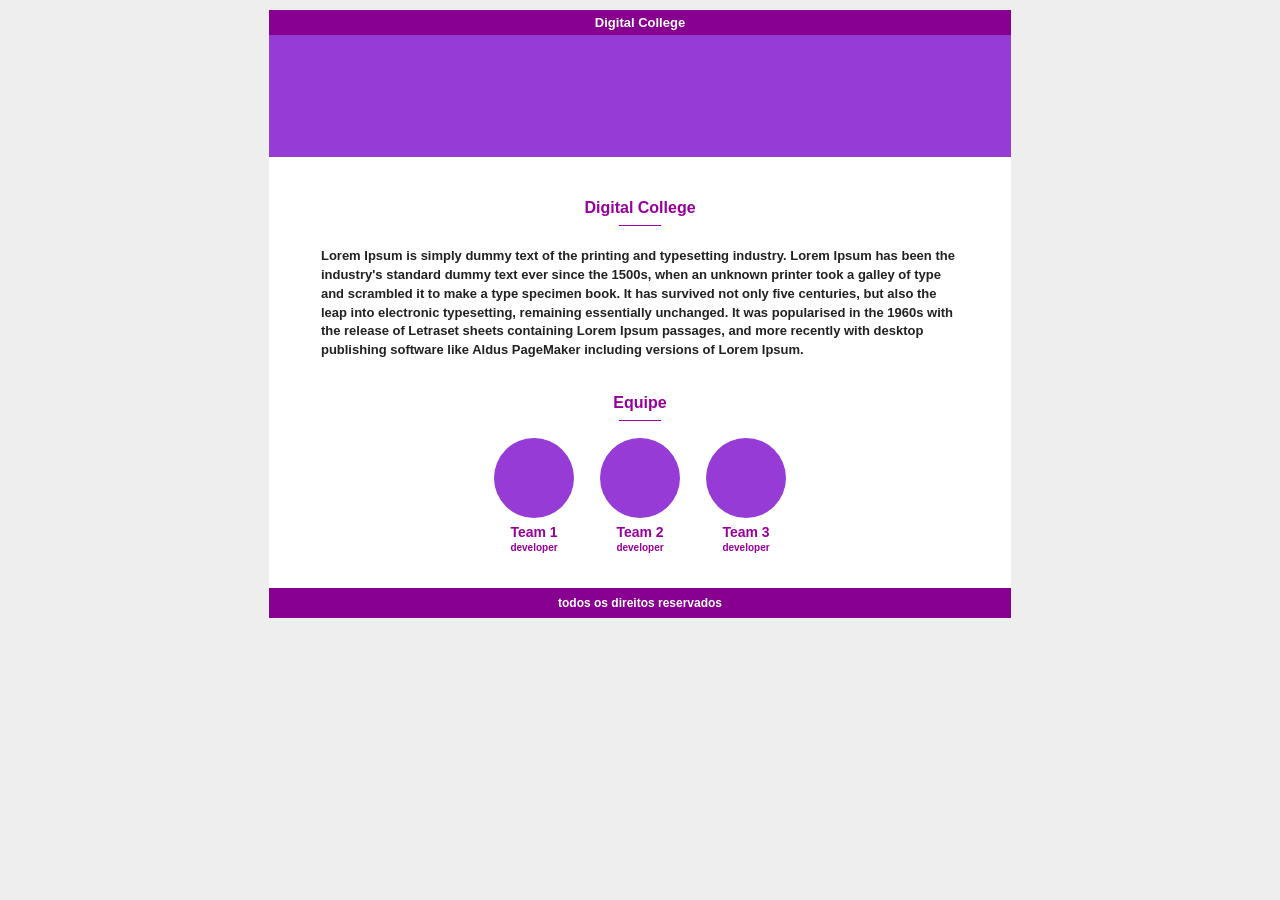
<file: digital_college/index.html>
<!DOCTYPE html>
<html lang="pt-BR">
<head>
    <meta charset="UTF-8">
    <meta name="viewport" content="width=device-width, initial-scale=1.0">
    <title>Digital College</title>
    <link rel="stylesheet" href="styles.css">
</head>
<body>
    <header class="topo">
        <h1>Digital College</h1>
    </header>

    <div class="banner"></div>

    <main>
        <section class="apresentacao">
            <h2>Digital College</h2>
            <div class="linha"></div>
            <p>
                Lorem Ipsum is simply dummy text of the printing and typesetting industry.
                Lorem Ipsum has been the industry's standard dummy text ever since the 1500s,
                when an unknown printer took a galley of type and scrambled it to make a
                type specimen book. It has survived not only five centuries, but also the
                leap into electronic typesetting, remaining essentially unchanged. It was
                popularised in the 1960s with the release of Letraset sheets containing
                Lorem Ipsum passages, and more recently with desktop publishing software
                like Aldus PageMaker including versions of Lorem Ipsum.
            </p>
        </section>

        <section class="equipe">
            <h2>Equipe</h2>
            <div class="linha"></div>

            <div class="times">
                <article class="time">
                    <div class="circulo"></div>
                    <h3>Team 1</h3>
                    <p>developer</p>
                </article>

                <article class="time">
                    <div class="circulo"></div>
                    <h3>Team 2</h3>
                    <p>developer</p>
                </article>

                <article class="time">
                    <div class="circulo"></div>
                    <h3>Team 3</h3>
                    <p>developer</p>
                </article>
            </div>
        </section>
    </main>

    <footer>
        <p>todos os direitos reservados</p>
    </footer>
</body>
</html>
</file>
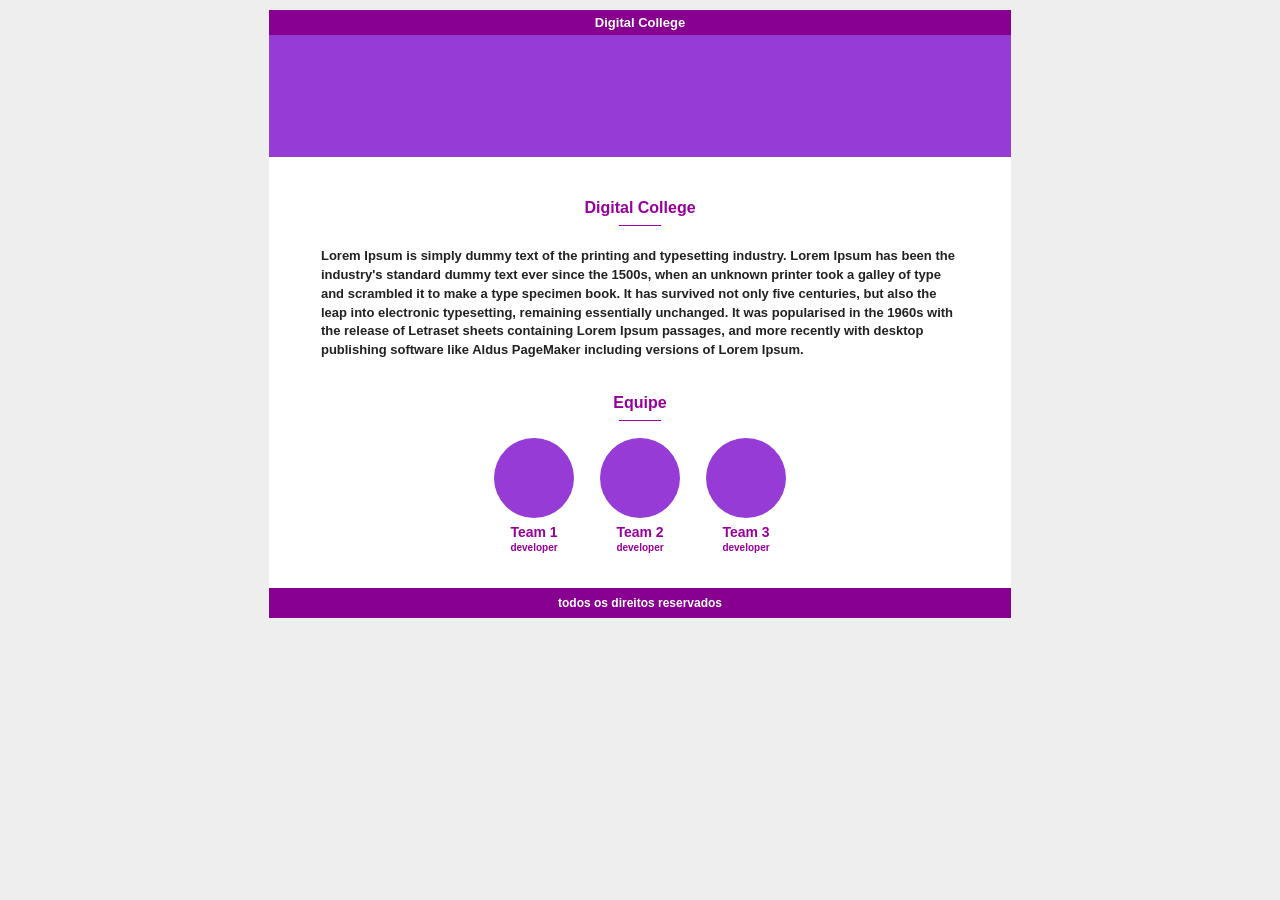
<file: digital_college_flexbox/index.html>
<!DOCTYPE html>
<html lang="pt-BR">
<head>
    <meta charset="UTF-8">
    <meta name="viewport" content="width=device-width, initial-scale=1.0">
    <title>Digital College</title>
    <link rel="stylesheet" href="styles.css">
</head>
<body>
    <header class="topo">
        <h1>Digital College</h1>
    </header>

    <div class="banner"></div>

    <main class="conteudo">
        <section class="apresentacao">
            <h2>Digital College</h2>
            <div class="linha"></div>
            <p>
                Lorem Ipsum is simply dummy text of the printing and typesetting industry.
                Lorem Ipsum has been the industry's standard dummy text ever since the 1500s,
                when an unknown printer took a galley of type and scrambled it to make a
                type specimen book. It has survived not only five centuries, but also the
                leap into electronic typesetting, remaining essentially unchanged. It was
                popularised in the 1960s with the release of Letraset sheets containing
                Lorem Ipsum passages, and more recently with desktop publishing software
                like Aldus PageMaker including versions of Lorem Ipsum.
            </p>
        </section>

        <section class="equipe">
            <h2>Equipe</h2>
            <div class="linha"></div>

            <div class="times">
                <article class="time">
                    <div class="circulo"></div>
                    <h3>Team 1</h3>
                    <p>developer</p>
                </article>

                <article class="time">
                    <div class="circulo"></div>
                    <h3>Team 2</h3>
                    <p>developer</p>
                </article>

                <article class="time">
                    <div class="circulo"></div>
                    <h3>Team 3</h3>
                    <p>developer</p>
                </article>
            </div>
        </section>
    </main>

    <footer class="rodape">
        <p>todos os direitos reservados</p>
    </footer>
</body>
</html>
</file>
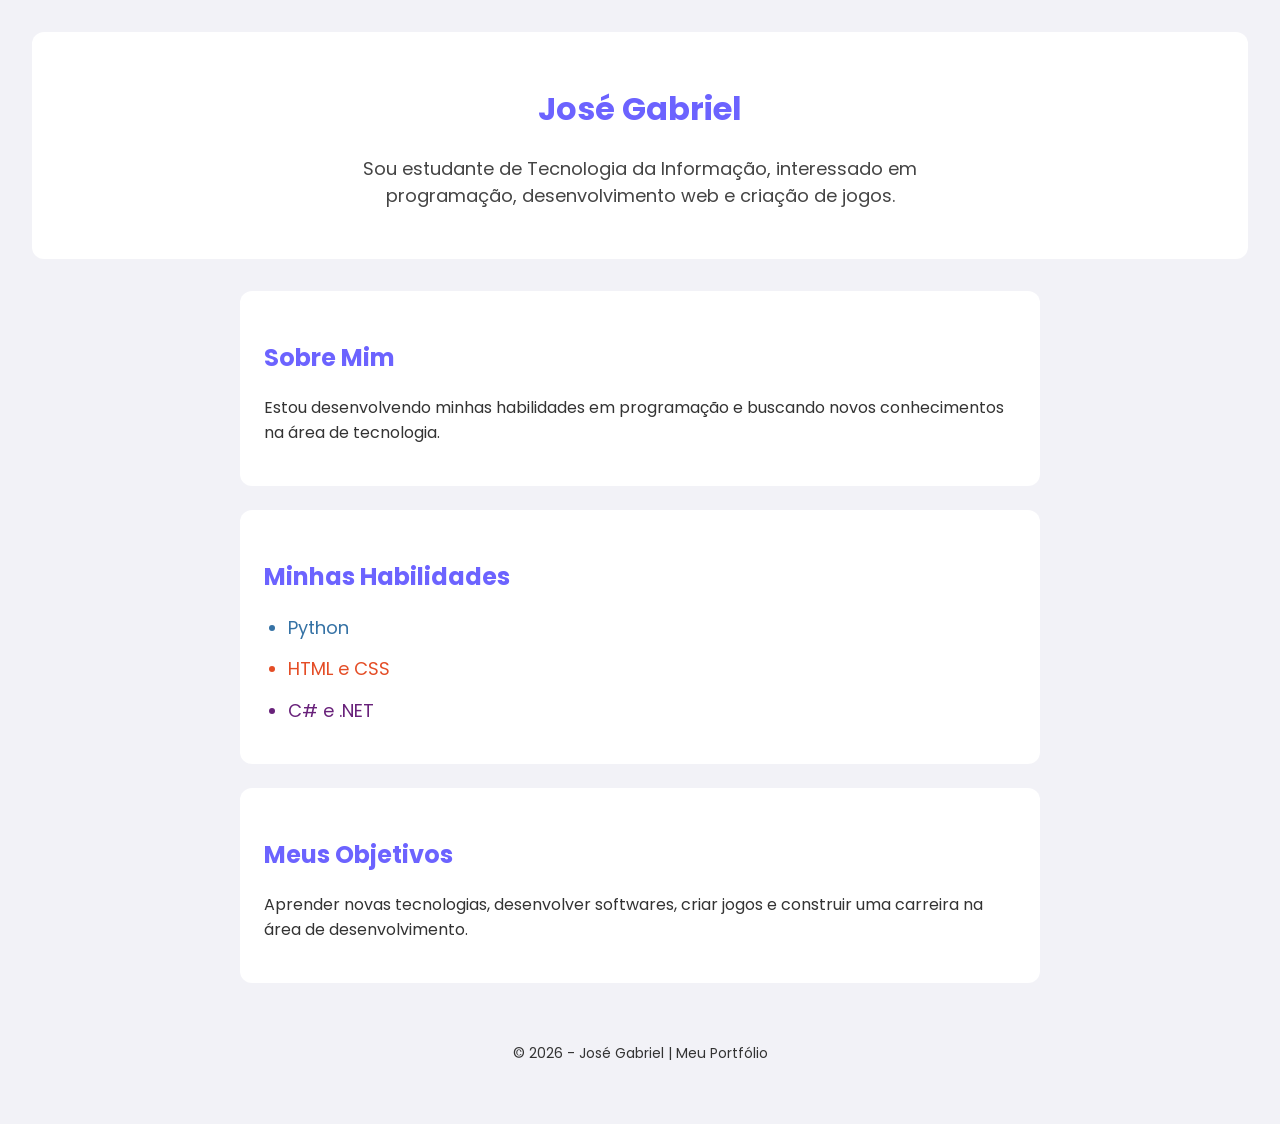
<file: portifolio/index.html>
<!DOCTYPE html>
<html lang="pt-BR">
<head>
    <meta charset="UTF-8">
    <meta name="viewport" content="width=device-width, initial-scale=1.0">
    <title>Meu Portfólio</title>
    <link rel="stylesheet" href="styles.css">

    <style>
        h2 {
            color: #6c63ff;
            margin-top: 25px;
        }
    </style>
</head>
<body>

    <header>
        <h1 style="color: #6c63ff;">José Gabriel</h1>

        <div class="bio">
            <p style="font-size: 18px; color: #444;">
                Sou estudante de Tecnologia da Informação, interessado em programação,
                desenvolvimento web e criação de jogos.
            </p>
        </div>
    </header>

    <main>
        <section id="sobre">
            <h2>Sobre Mim</h2>
            <p>Estou desenvolvendo minhas habilidades em programação e buscando novos conhecimentos na área de tecnologia.</p>
        </section>

        <section id="habilidades">
            <h2>Minhas Habilidades</h2>

            <ul>
                <li class="python">Python</li>
                <li class="html">HTML e CSS</li>
                <li class="csharp">C# e .NET</li>
            </ul>
        </section>

        <section id="objetivos">
            <h2>Meus Objetivos</h2>
            <p>Aprender novas tecnologias, desenvolver softwares, criar jogos e construir uma carreira na área de desenvolvimento.</p>
        </section>
    </main>

    <footer>
        <p>© 2026 - José Gabriel | Meu Portfólio</p>
    </footer>

</body>
</html>
</file>
<file: digital_college/styles.css>
* {
    box-sizing: border-box;
}

body {
    margin: 0;
    padding: 10px 9px 0;
    background-color: #eeeeee;
    font-family: Arial, Helvetica, sans-serif;
    color: #222222;
}

.topo {
    height: 25px;
    background-color: #88008f;
    display: flex;
    align-items: center;
    justify-content: center;
}

.topo h1 {
    margin: 0;
    color: #ffffff;
    font-size: 10px;
    font-weight: 700;
}

.banner {
    height: 122px;
    background-color: #963bd5;
}

main {
    min-height: 345px;
    padding: 42px 25px 35px;
    background-color: #ffffff;
}

.apresentacao h2,
.equipe h2 {
    margin: 0;
    color: #97009a;
    text-align: center;
    font-size: 11px;
    font-weight: 700;
}

.linha {
    width: 42px;
    height: 1px;
    margin: 8px auto 21px;
    background-color: #a000a5;
}

.apresentacao p {
    margin: 0;
    font-size: 8px;
    line-height: 1.45;
    font-weight: 600;
}

.equipe {
    margin-top: 34px;
    text-align: center;
}

.equipe .linha {
    margin-bottom: 17px;
}

.times {
    display: flex;
    justify-content: center;
    align-items: flex-start;
    gap: 16px;
}

.time {
    width: 56px;
    text-align: center;
}

.circulo {
    width: 56px;
    height: 56px;
    margin: 0 auto 6px;
    border-radius: 50%;
    background-color: #963bd5;
}

.time h3 {
    margin: 0;
    color: #97009a;
    font-size: 10px;
}

.time p {
    margin: 2px 0 0;
    color: #97009a;
    font-size: 7px;
    font-weight: 600;
}

footer {
    height: 30px;
    display: flex;
    align-items: center;
    justify-content: center;
    background-color: #88008f;
    color: #ffffff;
}

footer p {
    margin: 0;
    font-size: 9px;
    font-weight: 600;
}

@media (min-width: 600px) {
    body {
        max-width: 760px;
        margin: 0 auto;
    }

    main {
        padding-right: 7%;
        padding-left: 7%;
    }

    .apresentacao p {
        font-size: 13px;
    }

    .topo h1 {
        font-size: 13px;
    }

    .apresentacao h2,
    .equipe h2 {
        font-size: 16px;
    }

    .time {
        width: 90px;
    }

    .circulo {
        width: 80px;
        height: 80px;
    }

    .time h3 {
        font-size: 14px;
    }

    .time p {
        font-size: 10px;
    }

    footer p {
        font-size: 12px;
    }
}
</file>
<file: digital_college_flexbox/styles.css>
* {
    box-sizing: border-box;
}

body {
    margin: 0;
    padding: 10px 9px 0;
    background-color: #eeeeee;
    font-family: Arial, Helvetica, sans-serif;
    color: #222222;
}

.topo {
    min-height: 25px;
    display: flex;
    align-items: center;
    justify-content: center;
    background-color: #88008f;
}

.topo h1 {
    margin: 0;
    color: #ffffff;
    font-size: 10px;
    font-weight: 700;
}

.banner {
    height: 122px;
    background-color: #963bd5;
}

.conteudo {
    min-height: 345px;
    display: flex;
    flex-direction: column;
    justify-content: space-between;
    padding: 42px 25px 35px;
    background-color: #ffffff;
}

.apresentacao h2,
.equipe h2 {
    margin: 0;
    color: #97009a;
    text-align: center;
    font-size: 11px;
    font-weight: 700;
}

.linha {
    width: 42px;
    height: 1px;
    margin: 8px auto 21px;
    background-color: #a000a5;
}

.apresentacao p {
    margin: 0;
    font-size: 8px;
    line-height: 1.45;
    font-weight: 600;
}

.equipe {
    margin-top: 34px;
    text-align: center;
}

.equipe .linha {
    margin-bottom: 17px;
}

.times {
    display: flex;
    flex-direction: row;
    justify-content: center;
    align-items: flex-start;
    flex-wrap: wrap;
    gap: 16px;
}

.time {
    width: 56px;
    display: flex;
    flex-direction: column;
    align-items: center;
    text-align: center;
}

.circulo {
    width: 56px;
    height: 56px;
    flex-shrink: 0;
    margin-bottom: 6px;
    border-radius: 50%;
    background-color: #963bd5;
}

.time h3 {
    margin: 0;
    color: #97009a;
    font-size: 10px;
}

.time p {
    margin: 2px 0 0;
    color: #97009a;
    font-size: 7px;
    font-weight: 600;
}

.rodape {
    min-height: 30px;
    display: flex;
    align-items: center;
    justify-content: center;
    background-color: #88008f;
    color: #ffffff;
}

.rodape p {
    margin: 0;
    font-size: 9px;
    font-weight: 600;
}

@media (min-width: 600px) {
    body {
        max-width: 760px;
        margin: 0 auto;
    }

    .conteudo {
        padding-right: 7%;
        padding-left: 7%;
    }

    .apresentacao p {
        font-size: 13px;
    }

    .topo h1 {
        font-size: 13px;
    }

    .apresentacao h2,
    .equipe h2 {
        font-size: 16px;
    }

    .time {
        width: 90px;
    }

    .circulo {
        width: 80px;
        height: 80px;
    }

    .time h3 {
        font-size: 14px;
    }

    .time p {
        font-size: 10px;
    }

    .rodape p {
        font-size: 12px;
    }
}

@media (max-width: 360px) {
    .times {
        gap: 10px;
    }
}
</file>
<file: portifolio/styles.css>
@import url('https://fonts.googleapis.com/css2?family=Poppins:wght@400;500;600;700&display=swap');

body {
    font-family: 'Poppins', sans-serif;
    background-color: #f2f2f7;
    margin: 0;
    padding: 2em;
    color: #333;
}

header {
    background-color: white;
    padding: 2em;
    text-align: center;
    border-radius: 12px;
}

.bio p {
    max-width: 600px;
    margin: 1em auto;
}

main {
    max-width: 800px;
    margin: 2em auto;
}

section {
    background-color: white;
    padding: 1.5em;
    margin-bottom: 1.5em;
    border-radius: 12px;
}

section p {
    font-size: 16px;
    line-height: 1.6;
}

ul {
    padding-left: 1.5em;
}

li {
    margin: 0.8em 0;
    font-size: 18px;
}

.python {
    color: #3572A5;
}

.html {
    color: #E44D26;
}

.csharp {
    color: #68217A;
}

footer {
    text-align: center;
    font-size: 14px;
    padding: 1em;
}

@media (max-width: 600px) {
    body {
        padding: 1em;
    }

    header {
        padding: 1.5em;
    }
}
</file>
